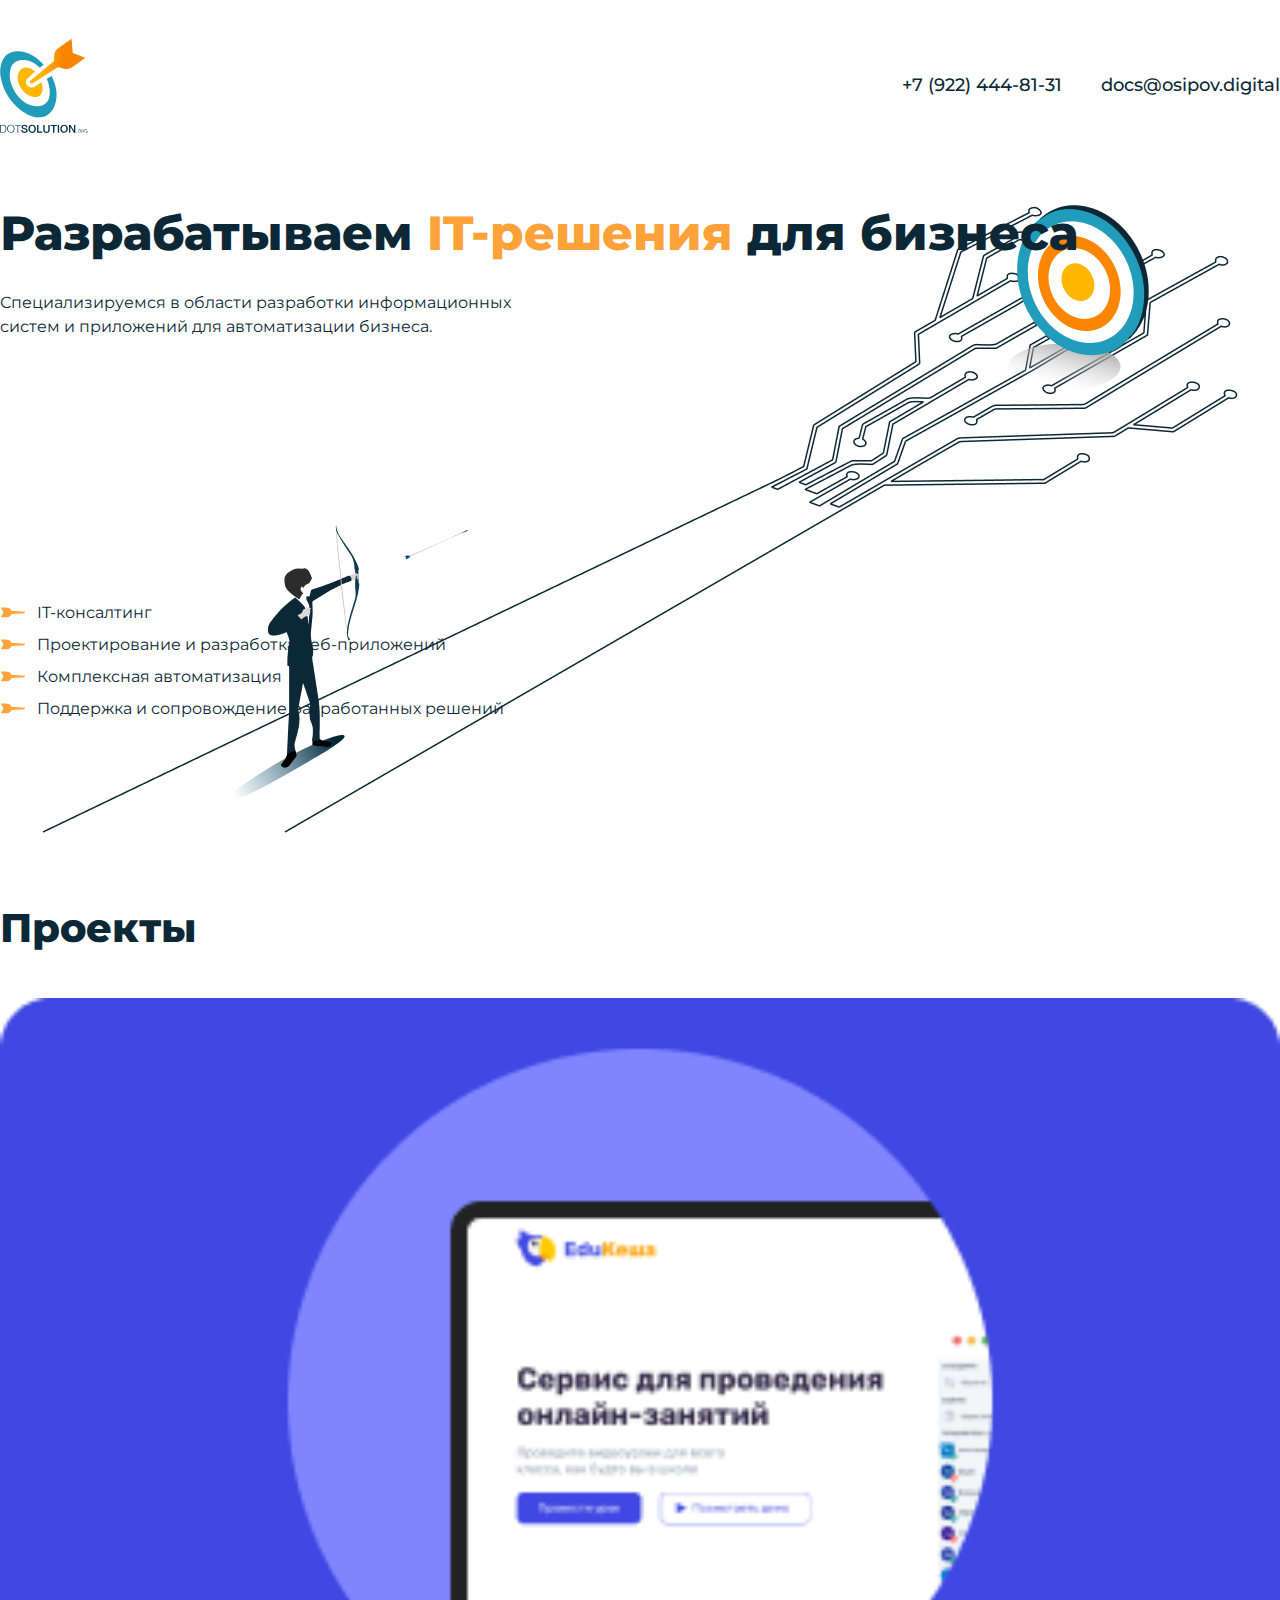
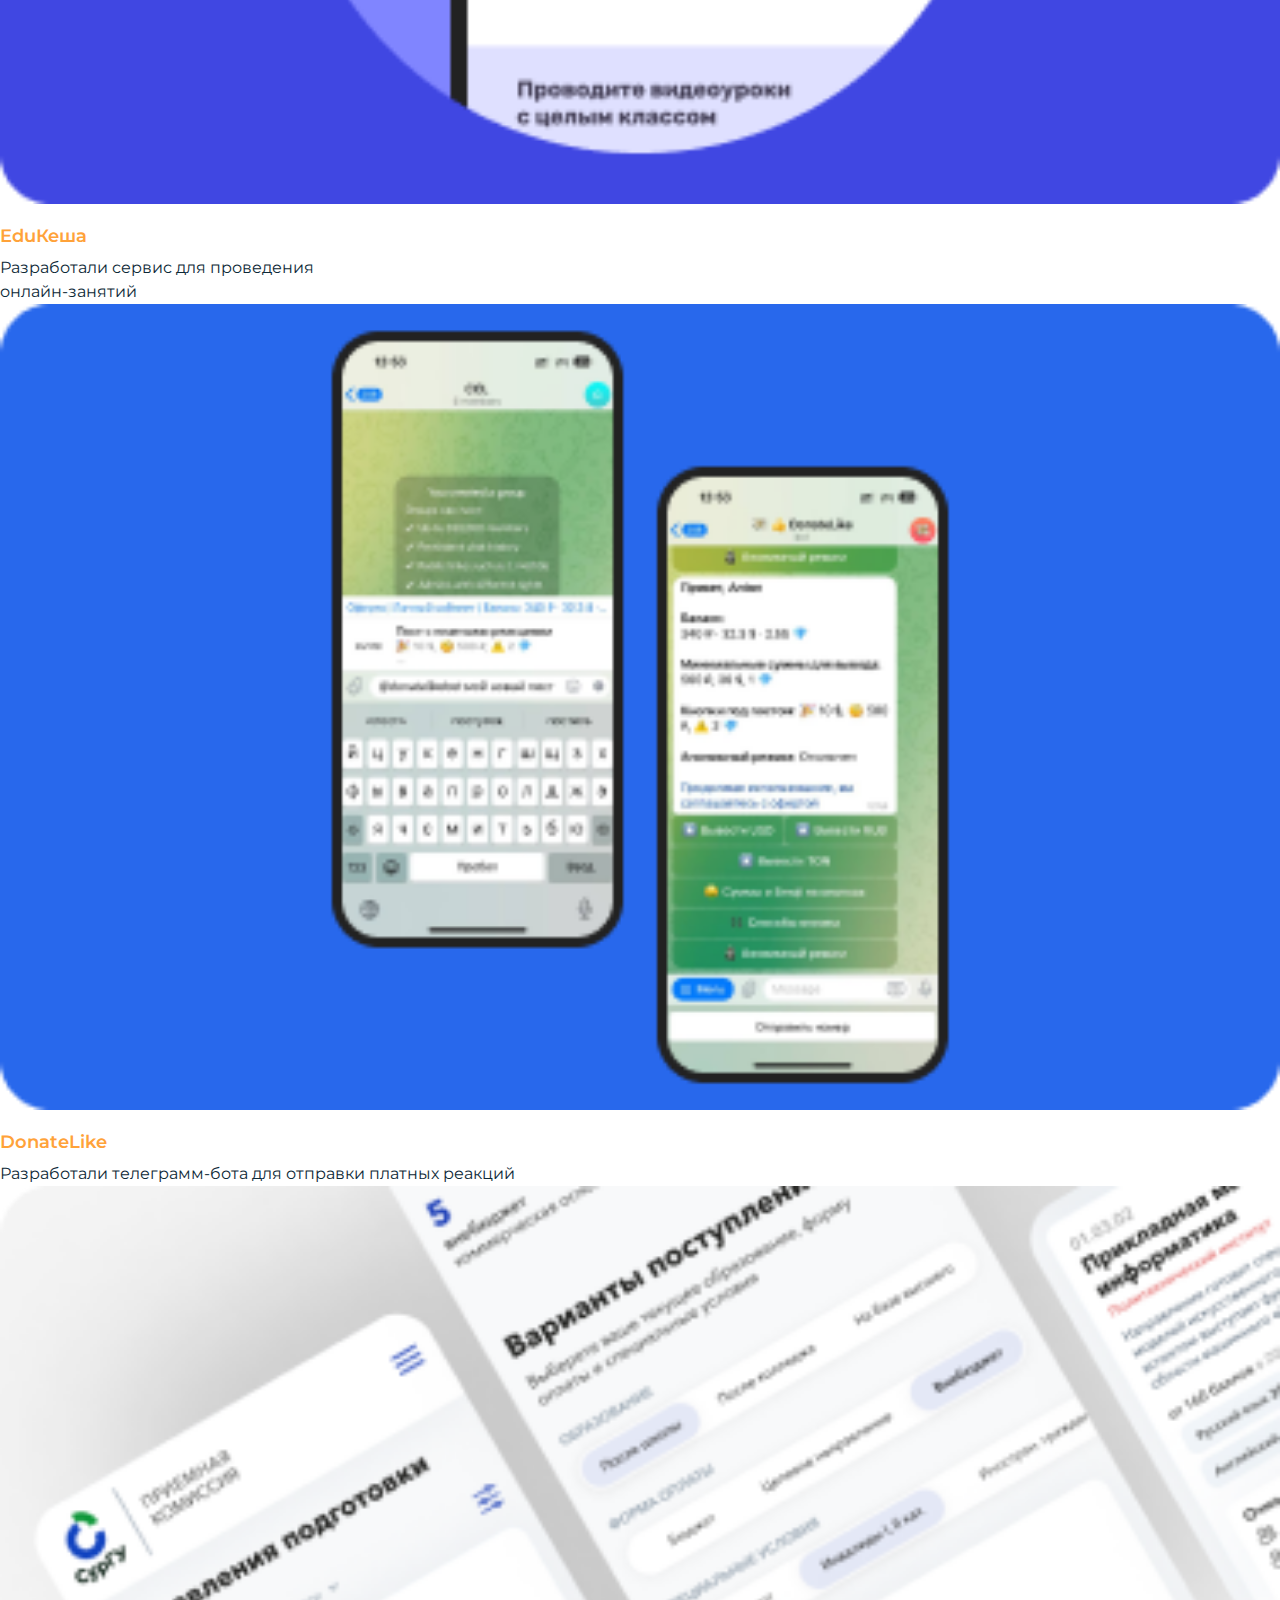
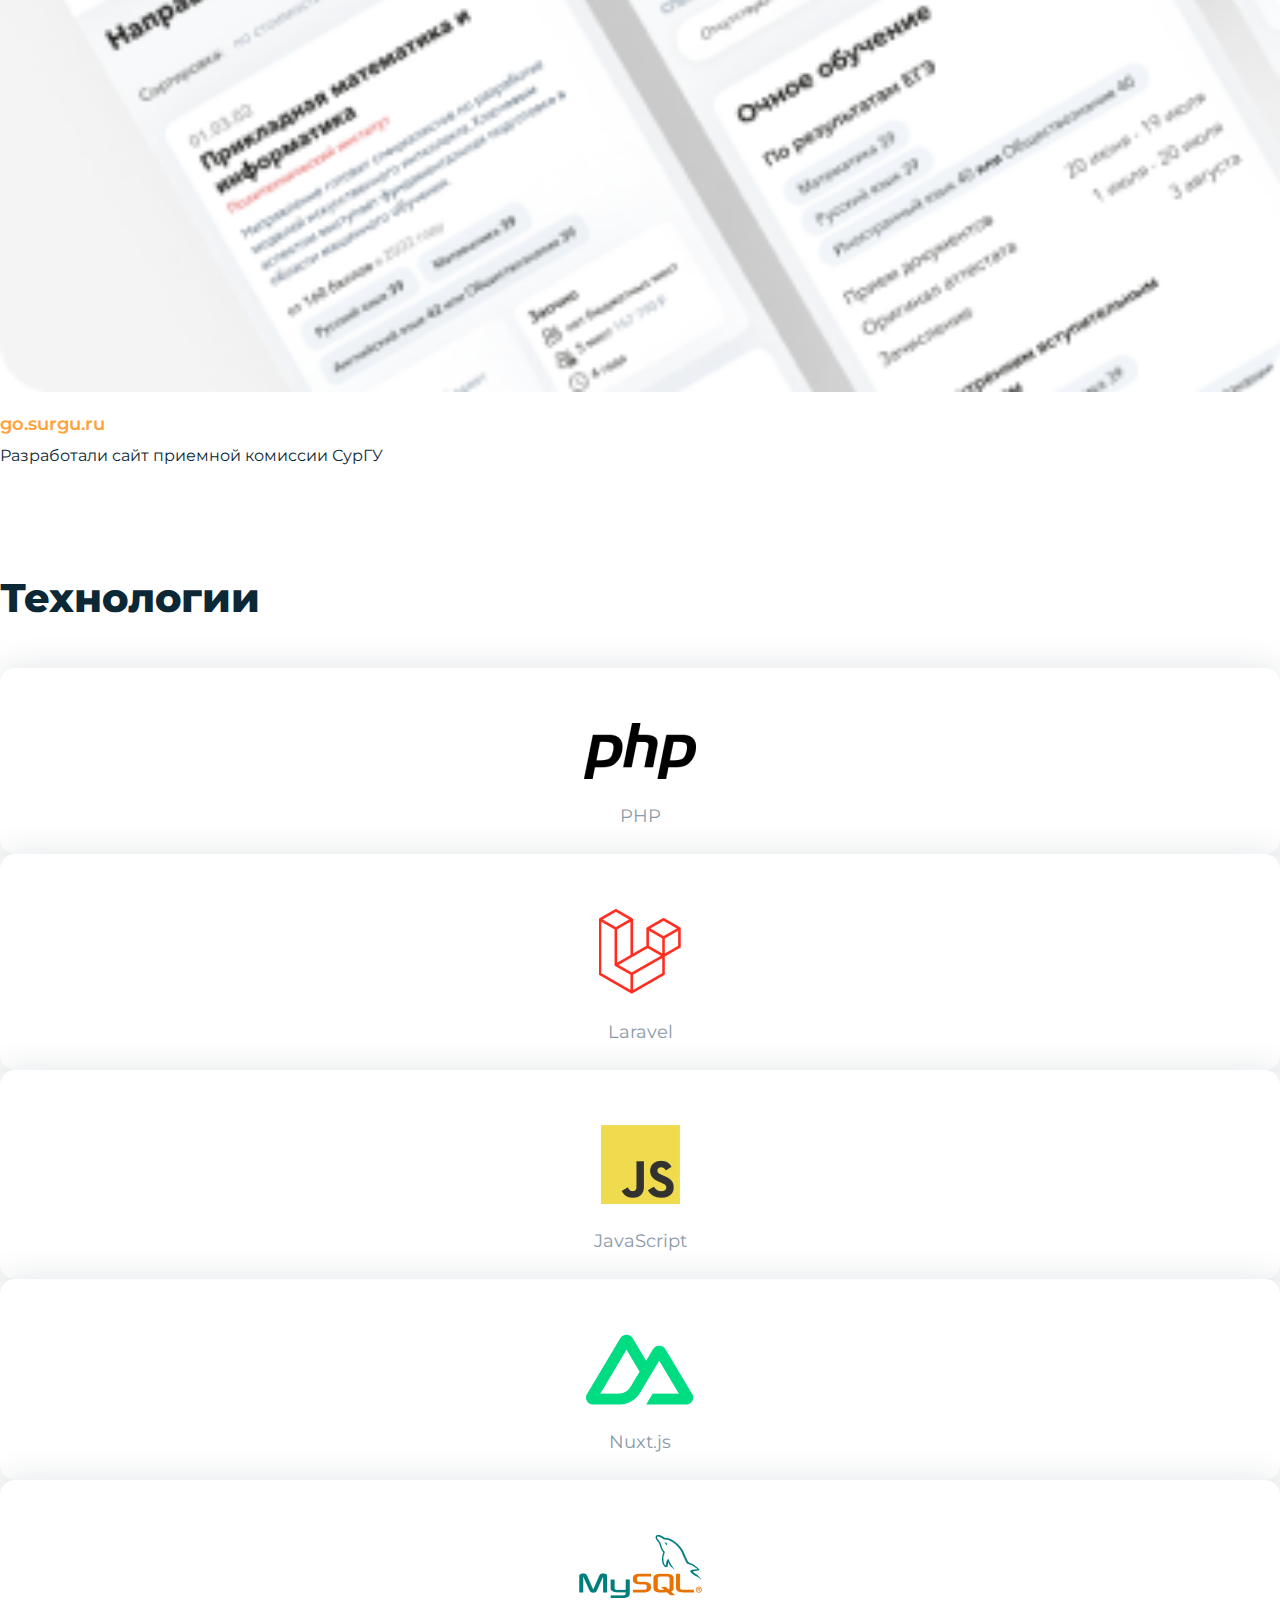
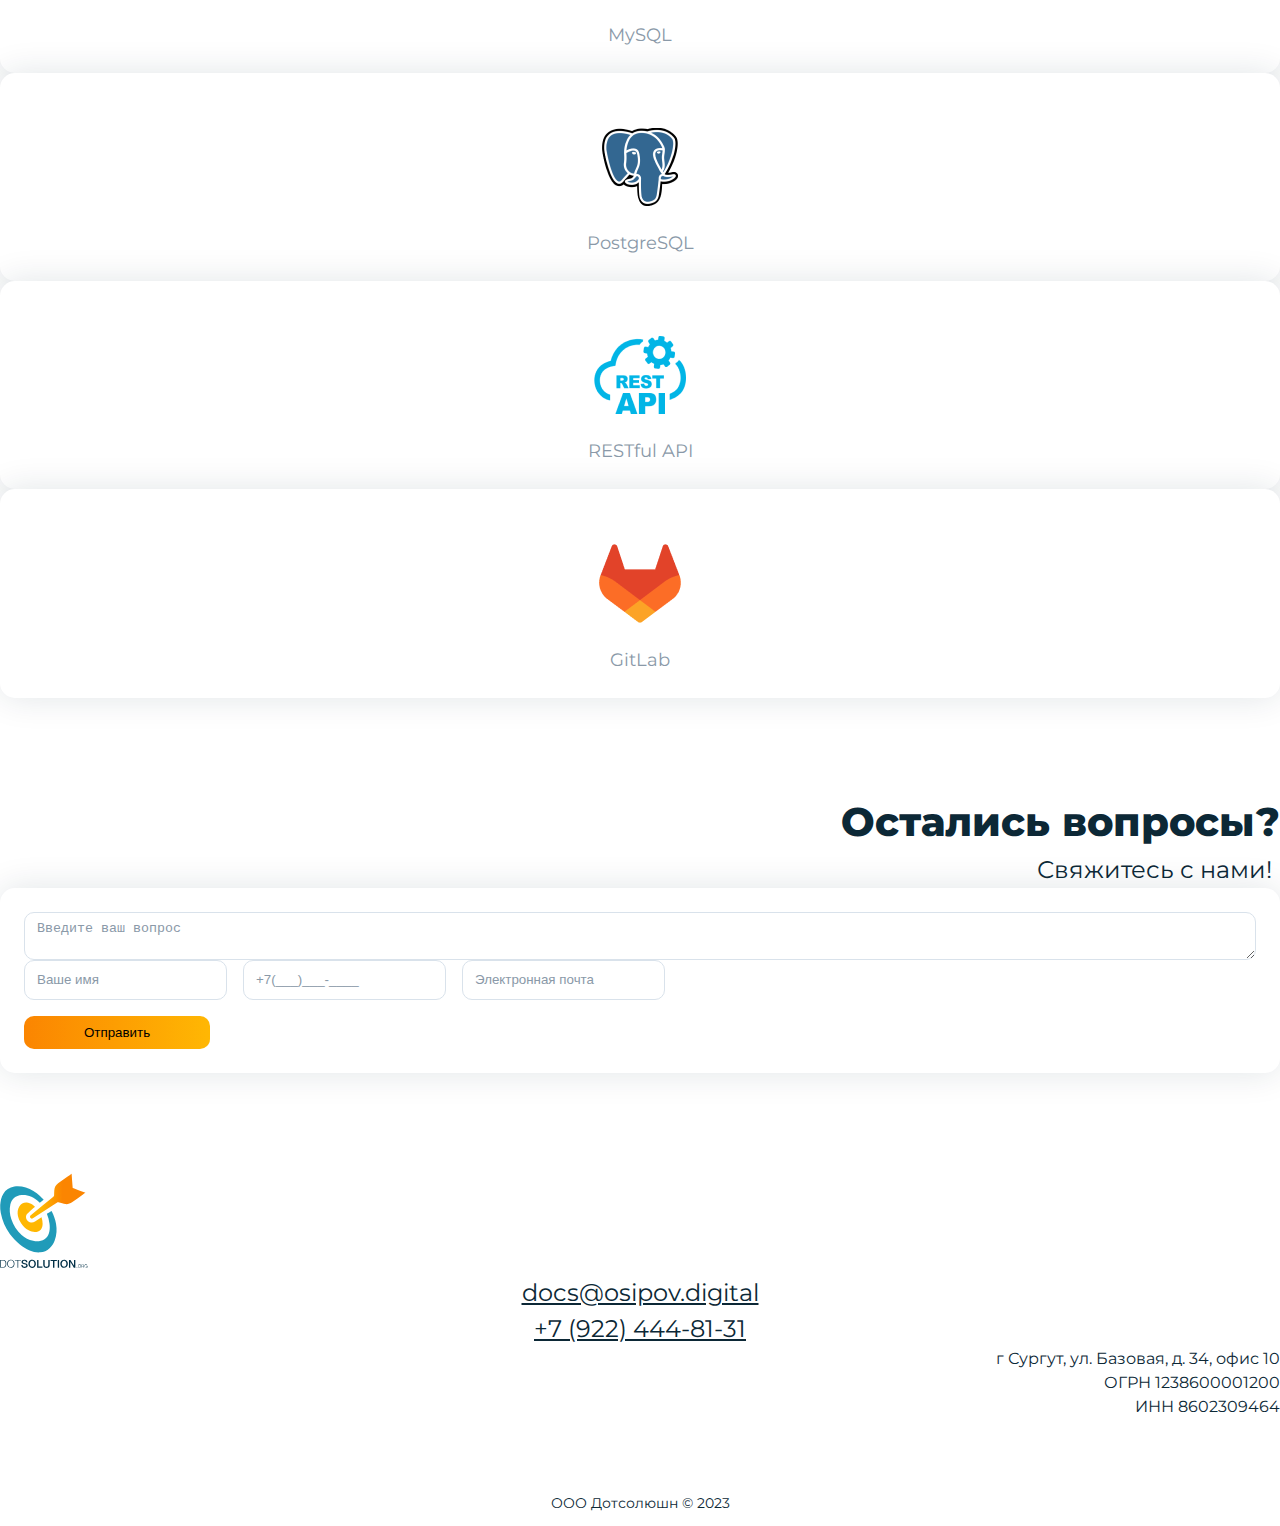
<file: wwwww/index.html>
<!DOCTYPE html>
<html lang="en">
<head>
    <meta charset="UTF-8">
    <meta name="viewport" content="width=device-width, initial-scale=1.0">
    <meta http-equiv="X-UA-Compatible" content="ie=edge">
    <link href="https://cdn.jsdelivr.net/npm/bootstrap@5.3.2/dist/css/bootstrap.min.css" 
          rel="stylesheet" 
          integrity="sha384-T3c6CoIi6uLrA9TneNEoa7RxnatzjcDSCmG1MXxSR1GAsXEV/Dwwykc2MPK8M2HN" 
          crossorigin="anonymous"> 
          <link rel="preconnect" href="https://fonts.googleapis.com">
          <link rel="preconnect" href="https://fonts.gstatic.com" crossorigin>
          <link href="https://fonts.googleapis.com/css2?family=Montserrat:wght@200;300;400;500;600;700;800;900&display=swap" 
                rel="stylesheet">
    <link rel="stylesheet" href="./assets/style.css">
    <title>Dotsolution</title>
</head>
<body>
    <header>
        <nav class="navigation">
            <div class="container">
                <div class="navigation__wrap">
                    <img src="./public/logo.svg" alt="">
                    <ul class="navigation__list">
                        <li class="navigation__list-item">
                            <a href="tel:79224448131" class="navigation__list-item-link">
                                +7 (922) 444-81-31
                            </a>
                        </li>
                        <li class="navigation__list-item">
                            <a href="mailto:docs@osipov.digital" class="navigation__list-item-link">
                                docs@osipov.digital
                            </a>
                        </li>
                    </ul>
                </div>
            </div>
        </nav>
    </header>
    <main> 
        <section class="promo">
                <div class="container">
                    <div class="promo-bg">
                        <div class="row">
                            <div class="col-lg-8 col-xl-7">
                                <h1>
                                    Разрабатываем <span>IT-решения</span> для бизнеса 
                                </h1>
                                <p>
                                    Специализируемся в области разработки информационных <br>
                                    систем и приложений для автоматизации бизнеса.
                                </p>
                                <img class="promo-bg-mg" src="./public/bg.png" alt="">
                            </div>
                        </div>
                        <div class="row">
                            <div class="offset-md-4 col-md-8 offset-lg-5 col-lg-7 offset-xl-6 col-xl-6">
                                <ul class="promo__list">
                                    <li>
    
                                        <img src="public/arrow.svg" alt="">
                                        IT-консалтинг
                                    </li>
                                    <li>
                                        <img src="public/arrow.svg" alt="">
                                        Проектирование и разработка веб-приложений
                                    </li>
                                    <li>
                                        <img src="public/arrow.svg" alt="">
                                        Комплексная автоматизация
                                    </li>
                                    <li>
                                        <img src="public/arrow.svg" alt="">
                                        Поддержка и сопровождение разработанных решений
                                    </li>
                                </ul>
                            </div>
                        </div>
                    </div>
                </div>
        </section>
        <section class="projects">
                <div class="container">
                    <h2>
                        Проекты
                    </h2>
                    <div class="row">
                    <div class="col-sm-6 mb-4 col-lg-4">
                        <div class="projects__card">
                            <img src="./public/edukesha.png" alt="">
                            <a href="#">EduКеша</a>
                            <p>Разработали сервис для проведения <br> онлайн-занятий</p>
                        </div>
                    </div>
                    <div class="col-sm-6 mb-4 col-lg-4">
                        <div class="projects__card">
                            <img src="./public/donatelike.png" alt="">
                            <a href="#">DonateLike</a>
                            <p>Разработали телеграмм-бота для отправки платных реакций</p>
                        </div>
                    </div>
                    <div class="col-sm-6 mb-4 col-lg-4">
                        <div class="projects__card">
                            <img src="./public/surgu.png" alt="">
                            <a href="#">go.surgu.ru</a>
                            <p>Разработали сайт приемной комиссии СурГУ</p>
                        </div>
                    </div>
                    </div>
                </div>
        </section>
        <section class="tech">
                <div class="container">
                    <h2>
                        Технологии
                    </h2>
                    <div class="row">
                        <div class="col-6 col-md-4 col-lg-3">
                            <div class="tech__card">
                                <div class="tech__card-img-wrap">
                                    <img src="./public/php.png" alt="">
                                </div>
                                <div class="tech__card-name">PHP</div>
                            </div>
                        </div>
                        <div class="col-6 col-md-4 col-lg-3">
                            <div class="tech__card">
                                <img src="./public/laravel.png" alt="">
                                <div class="tech__card-name">Laravel</div>
                            </div>
                        </div>
                        <div class="col-6 col-md-4 col-lg-3">
                            <div class="tech__card">
                                <img src="./public/js.png" alt="">
                                <div class="tech__card-name">JavaScript</div>
                            </div>
                        </div>
                        <div class="col-6 col-md-4 col-lg-3">
                            <div class="tech__card">
                                <img src="./public/nuxt.png" alt="">
                                <div class="tech__card-name">Nuxt.js</div>
                            </div>
                        </div>
                        <div class="col-6 col-md-4 col-lg-3">
                            <div class="tech__card">
                                <img src="./public/mySQL.png" alt="">
                                <div class="tech__card-name">MySQL</div>
                            </div>
                        </div>
                        <div class="col-6 col-md-4 col-lg-3">
                            <div class="tech__card">
                                <img src="./public/postgreSQL.png" alt="">
                                <div class="tech__card-name">PostgreSQL</div>
                            </div>
                        </div>
                        <div class="col-6 col-md-4 col-lg-3">
                            <div class="tech__card">
                                <img src="./public/api.png" alt="">
                                <div class="tech__card-name">RESTful API</div>
                            </div>
                        </div>
                        <div class="col-6 col-md-4 col-lg-3">
                            <div class="tech__card">
                                <img src="./public/gitlab.png" alt="">
                                <div class="tech__card-name">GitLab</div>
                            </div>
                        </div>
                    </div>
                </div>
        </section>
        <section class="feedback">
                <div class="container">
                    <div class="row justify-content-center">
                        <div class="col-xl-6">
                            <div class="feedback__text">
                                <h2>Остались вопросы?</h2>
                                <p>Свяжитесь с нами!</p>
                            </div>
                        </div>
                        <div class="col-lg-9 col-xl-6">
                            <form class="form">
                                <label class="mb-3">
                                    <textarea placeholder="Введите ваш вопрос" 
                                              title="Ваш вопрос" 
                                              required
                                              ></textarea>
                                </label>
                                <div class="form__group">
                                    <label>
                                        <input type="text" 
                                               placeholder="Ваше имя" 
                                               title="Ваше имя" 
                                               required 
                                        />
                                    </label>
                                    <label>
                                        <input type="tel" 
                                               placeholder="+7(___)___-____" 
                                               pattern="[0-9]{11}" 
                                               maxlength="11"
                                               title="Номер телефона" 
                                               required
                                        />
                                    </label>
                                    <label>
                                        <input type="emil" 
                                               placeholder="Электронная почта" 
                                               title="Электронная почта" 
                                               required
                                        />
                                    </label>
                                </div>
                                <button class="button-primary" type="submit">Отправить</button>
                            </form>
                        </div>
                    </div>
                </div>
        </section>
    </main>
    <footer class="footer">
        <div class="container">
            <div class="footer__top">
                <div class="row">
                    <div class="col-lg-4">
                        <img src="./public/logo.svg" alt="">
                    </div>
                    <div class="col-lg-4">
                        <ul class="footer__links">
                            <li class="footer__links-item mb-3">
                                <a href="mailto:docs@osipov.digital" class="footer__links-item-link">
                                    docs@osipov.digital
                                </a>
                            </li>
                            <li class="footer__links-item">
                                <a href="tel:79224448131" class="footer__links-item-link">
                                    +7 (922) 444-81-31
                                </a>
                            </li>
                        </ul>
                    </div>
                    <div class="col-lg-4">
                        <div class="footer__info">
                            г Сургут, ул. Базовая, д. 34, офис 10<br>
                            ОГРН 1238600001200<br>
                            ИНН 8602309464
                        </div>
                    </div>
                </div>
            </div>
            <div class="footer__copyright">
                ООО Дотсолюшн © 2023
            </div>
        </div>
    </footer>
<script src="https://cdn.jsdelivr.net/npm/bootstrap@5.3.2/dist/js/bootstrap.bundle.min.js" 
        integrity="sha384-C6RzsynM9kWDrMNeT87bh95OGNyZPhcTNXj1NW7RuBCsyN/o0jlpcV8Qyq46cDfL" 
        crossorigin="anonymous">
</script>
</body>
</html>
</file>
<file: wwwww/assets/style.css>
@charset "UTF-8";
/*сброс стилей*/
*,
*::before,
*::after {
  box-sizing: border-box;
}

body, p, h1, h2, h3, ul {
  margin: 0;
}

ul {
  list-style: none;
  padding: 0;
}

/*конец сброс стилец*/
/*настройка основыных стилей*/
body {
  font-size: 16px;
  font-family: "Montserrat", sans-serif;
  line-height: 1.5;
  color: var(--dark);
}

h2 {
  font-size: 40px;
  font-weight: 800;
  margin-bottom: 40px;
}
@media screen and (max-width: 768px) {
  h2 {
    font-size: 32px;
    margin-bottom: px;
  }
}

h1 {
  font-size: 48px;
  font-weight: 800;
  margin-bottom: 28px;
  line-height: 120%;
}
@media screen and (max-width: 768px) {
  h1 {
    font-size: 36px;
  }
}

:root {
  --box-shadow: 0px 0px 35px rgba(12, 40, 54, 0.12);
  --dark: #0C2836;
}

/*конец основных стилей*/
/*навигация*/
.navigation {
  padding-top: 38px;
  margin-bottom: 72px;
}
@media screen and (max-width: 576px) {
  .navigation {
    padding-top: 10px;
  }
}
.navigation .navigation__wrap {
  display: flex;
  justify-content: space-between;
}
@media screen and (max-width: 576px) {
  .navigation .navigation__wrap img {
    width: 75px;
  }
}
.navigation .navigation__list {
  display: flex;
  align-items: center;
  grid-gap: 39px;
}
@media screen and (max-width: 576px) {
  .navigation .navigation__list {
    display: block;
    margin-top: 20px;
  }
}
.navigation .navigation__list .navigation__list-item .navigation__list-item-link {
  font-weight: 500;
  color: var(--dark);
  text-decoration: none;
  font-size: 18px;
}
.navigation .navigation__list .navigation__list-item .navigation__list-item-link:hover {
  text-decoration: underline;
}
@media screen and (max-width: 576px) {
  .navigation .navigation__list .navigation__list-item .navigation__list-item-link {
    float: right;
  }
}

/*навигация конец*/
/*главный блок*/
.promo {
  margin-bottom: 65px;
}
.promo p {
  margin-bottom: 262px;
}
@media screen and (max-width: 991px) {
  .promo p {
    margin-bottom: 285px;
  }
}
@media screen and (max-width: 768px) {
  .promo p {
    margin-bottom: 20px;
  }
}
.promo h1 span {
  color: #FFA239;
}
.promo .promo-bg {
  background: url("../public/bg.png") center no-repeat;
  height: 628px;
  background-size: contain;
}
@media screen and (max-width: 991px) {
  .promo .promo-bg {
    height: 670px;
  }
}
@media screen and (max-width: 768px) {
  .promo .promo-bg {
    background: none;
    height: auto;
  }
}
.promo .promo-bg .promo-bg-mg {
  display: none;
  width: 100%;
}
@media screen and (max-width: 768px) {
  .promo .promo-bg .promo-bg-mg {
    display: block;
    margin-bottom: 20px;
  }
}
.promo .promo-bg .promo__list li {
  display: flex;
  align-items: baseline;
  gap: 12px;
  margin-bottom: 8px;
}
.promo .promo-bg .promo__list li:last-child {
  margin-bottom: 0;
}

/*главный блок конец*/
/*проекты*/
.projects {
  margin-bottom: 100px;
}
.projects .row {
  row-gap: 24px;
}
.projects .projects__card img {
  width: 100%;
  margin-bottom: 12px;
  border-radius: 16px;
}
.projects .projects__card a {
  color: #FFA239;
  font-size: 18px;
  font-weight: 600;
  text-decoration: none;
  margin-bottom: 6px;
  display: inline-block;
}
.projects .projects__card a:hover {
  text-decoration: underline;
}

/*проекты конец*/
/*технологии*/
.tech {
  margin-bottom: 94px;
}
.tech .row {
  row-gap: 24px;
}
@media screen and (max-width: 576px) {
  .tech .row {
    row-gap: 10px;
  }
}
@media screen and (max-width: 576px) {
  .tech .row .col-6 {
    padding: 0 5px;
  }
}
.tech .tech__card {
  border-radius: 15px;
  background-color: #FFF;
  box-shadow: var(--box-shadow);
  padding: 55px 24px 24px;
  height: 100%;
  text-align: center;
  display: flex;
  gap: 24px;
  align-items: center;
  flex-direction: column;
  justify-content: flex-end;
}
@media screen and (max-width: 991px) {
  .tech .tech__card {
    padding-top: 44px;
  }
}
.tech .tech__card .tech__card-img-wrap {
  width: 100%;
  height: 100%;
  display: flex;
  align-items: center;
  justify-content: center;
}
.tech .tech__card .tech__card-name {
  font-size: 18px;
  color: #8a99a8;
}

/*технологии конец*/
/*фитбек*/
.feedback {
  margin-bottom: 100px;
}
.feedback .feedback__text {
  text-align: right;
  height: 100%;
  display: flex;
  flex-direction: column;
  justify-content: center;
}
@media screen and (max-width: 1199px) {
  .feedback .feedback__text {
    text-align: center;
    margin-right: 0;
    margin-bottom: 40px;
    display: block;
  }
}
.feedback .feedback__text h2 {
  margin-bottom: 0;
}
.feedback .feedback__text p {
  font-size: 24px;
  margin-right: 8px;
}
@media screen and (max-width: 1199px) {
  .feedback .feedback__text p {
    text-align: center;
    margin: 0;
  }
}

.form {
  background: white;
  box-shadow: var(--box-shadow);
  padding: 24px;
  border-radius: 15px;
}
.form label {
  display: block;
}
.form textarea, .form input {
  display: block;
  padding: 8px 12px;
  border: 1px solid #D9E2EB;
  border-radius: 10px;
  overflow: hidden;
  outline: none;
  min-height: 40px;
  width: 100%;
}
.form textarea::-moz-placeholder, .form input::-moz-placeholder {
  color: #8a99a8;
}
.form textarea::placeholder, .form input::placeholder {
  color: #8a99a8;
}
.form .form__group {
  display: flex;
  gap: 16px;
  margin-bottom: 16px;
}
@media screen and (max-width: 576px) {
  .form .form__group {
    flex-direction: column;
  }
}

.button-primary {
  padding: 9px 60px;
  background: linear-gradient(90deg, #FB8501 -0.07%, #FFB703 100%);
  border-radius: 10px;
  border: none;
  transition: box-shadow 300ms, transform 100ms;
}
@media screen and (max-width: 576px) {
  .button-primary {
    width: 100%;
  }
}
.button-primary:focus {
  transform: scale(0.95);
}
.button-primary:hover {
  box-shadow: 0 0 10px 0 #FFb003;
}

/*фитбек конец*/
/*футер*/
.footer .footer__top {
  margin-bottom: 74px;
}
@media screen and (max-width: 991px) {
  .footer .footer__top img {
    display: block;
    margin: 0 auto;
  }
}
@media screen and (max-width: 991px) {
  .footer .footer__top .row {
    row-gap: 24px;
    align-items: center;
  }
}
.footer .footer__top .footer__links {
  text-align: center;
}
.footer .footer__top .footer__links .footer__links-item-link {
  font-size: 24px;
  color: var(--dark);
}
.footer .footer__top .footer__info {
  text-align: right;
}
@media screen and (max-width: 991px) {
  .footer .footer__top .footer__info {
    -moz-text-align-last: center;
         text-align-last: center;
  }
}
.footer .footer__copyright {
  font-size: 14px;
  text-align: center;
  margin-bottom: 12px;
}

/*футер конец*//*# sourceMappingURL=style.css.map */
</file>
